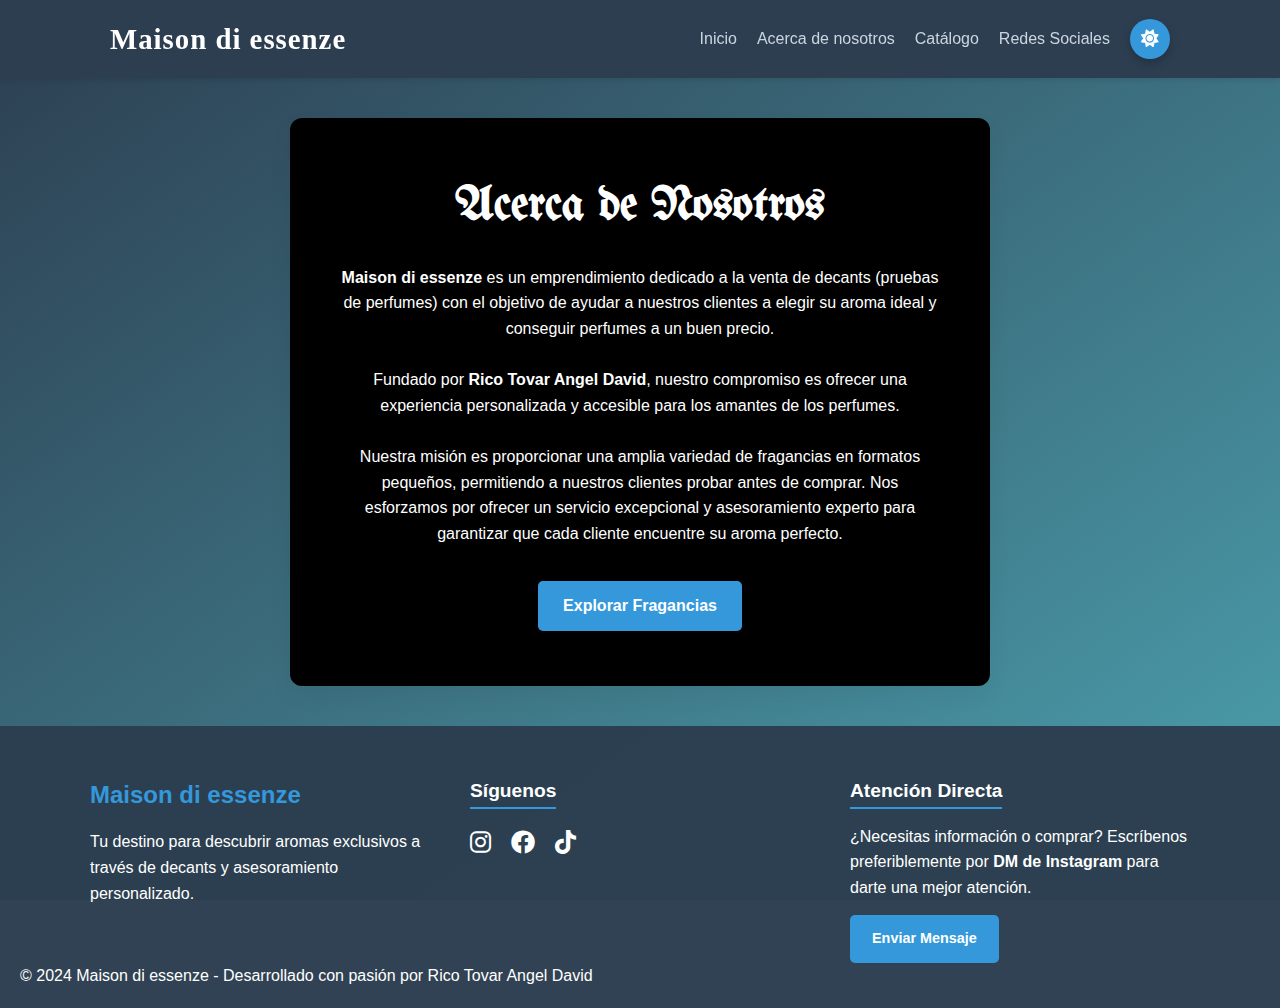
<file: about.html>
<!DOCTYPE html>
<html lang="en">
<head>
    <meta charset="UTF-8">
    <meta name="viewport" content="width=device-width, initial-scale=1.0">
    <title>Conócenos | Maison di essenze</title>
    <link rel="stylesheet" href="https://cdnjs.cloudflare.com/ajax/libs/font-awesome/6.0.0/css/all.min.css">
    <link href="https://fonts.googleapis.com/css2?family=UnifrakturMaguntia&family=Open+Sans:wght@300..800&display=swap" rel="stylesheet">
    <link rel="stylesheet" href="css/styles.css">
</head>
<body>
    <header>
        <nav class="navbar">
            <a href="index.html" style="text-decoration: none;">
                <h1 class="Empresa">Maison di essenze</h1>
            </a>
            
            <button class="menu-toggle" id="mobile-menu">
                <i class="fas fa-bars"></i>
            </button>
            
            <ul class="nav-list" id="nav-list">
    <li><a href="index.html">Inicio</a></li>
    <li><a href="about.html">Acerca de nosotros</a></li>
    <li><a href="catalogo.html">Catálogo</a></li>
    <li><a href="redessociales.html">Redes Sociales</a></li>
    <li>
        <button id="theme-toggle" class="theme-btn">
            <i class="fas fa-sun"></i>
        </button>
    </li>
</ul>
        </nav>
    </header>

    <main class="contenido">
        <section class="portada">
            <h1 style="font-family: 'UnifrakturMaguntia', serif; font-size: 3rem; margin-bottom: 20px;">Acerca de Nosotros</h1>
            
            <p><strong>Maison di essenze</strong> es un emprendimiento dedicado a la venta de decants (pruebas de perfumes) con el objetivo de ayudar a nuestros clientes a elegir su aroma ideal y conseguir perfumes a un buen precio.</p>
            <br>
            <p>Fundado por <strong>Rico Tovar Angel David</strong>, nuestro compromiso es ofrecer una experiencia personalizada y accesible para los amantes de los perfumes.</p>
            <br>
            <p>Nuestra misión es proporcionar una amplia variedad de fragancias en formatos pequeños, permitiendo a nuestros clientes probar antes de comprar. Nos esforzamos por ofrecer un servicio excepcional y asesoramiento experto para garantizar que cada cliente encuentre su aroma perfecto.</p>
            
            <div style="margin-top: 30px;">
                <a href="catalogo.html" class="btn-primary">Explorar Fragancias</a>
            </div>
        </section>
    </main>

    <footer class="main-footer">
        <div class="footer-container">
            <div class="footer-section">
                <h2 class="footer-logo">Maison di essenze</h2>
                <p>Tu destino para descubrir aromas exclusivos a través de decants y asesoramiento personalizado.</p>
            </div>

            <div class="footer-section">
                <h3>Síguenos</h3>
                <div class="social-links">
                    <a href="https://www.instagram.com/maison_di_essenze?igsh=MTExNnZ4ODM0Mm5jdw==" target="_blank" title="Instagram"><i class="fab fa-instagram"></i></a>
                    <a href="https://www.facebook.com/share/1LDHAR3dry/" target="_blank" title="Facebook"><i class="fab fa-facebook"></i></a>
                    <a href="https://www.tiktok.com/@maison.di.essenze" target="_blank" title="TikTok"><i class="fab fa-tiktok"></i></a>
                </div>
            </div>

            <div class="footer-section">
                <h3>Atención Directa</h3>
                <p>¿Necesitas información o comprar? Escríbenos preferiblemente por <strong>DM de Instagram</strong> para darte una mejor atención.</p>
                <a href="https://www.instagram.com/maison_di_essenze?igsh=MTExNnZ4ODM0Mm5jdw==" class="btn-footer">Enviar Mensaje</a>
            </div>
        </div>
        
        <div class="footer-bottom">
            <p>&copy; 2024 Maison di essenze - Desarrollado con pasión por Rico Tovar Angel David</p>
        </div>
    </footer>

    <script src="JS/actiones.js"></script>
</body>
</html>
</file>
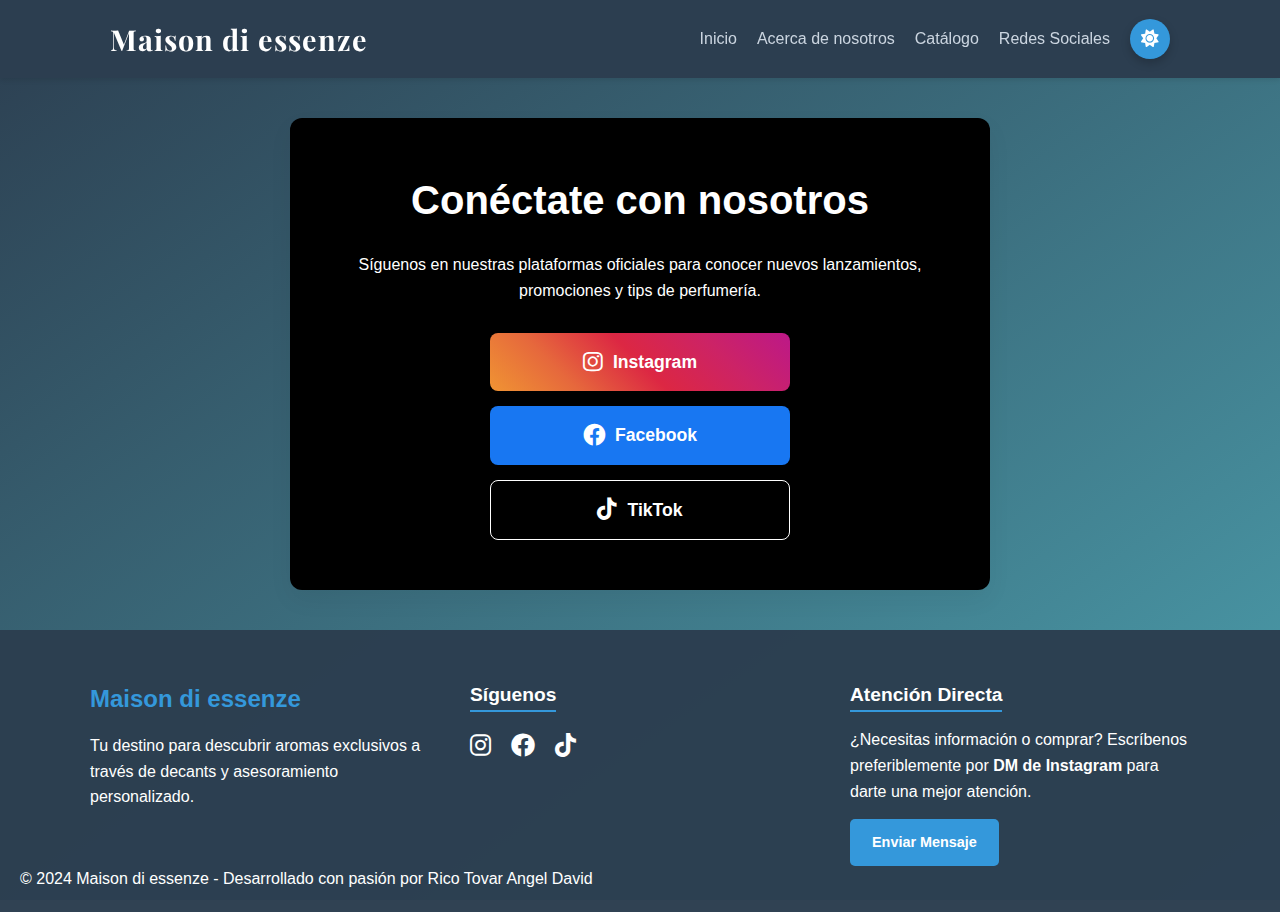
<file: redessociales.html>
<!DOCTYPE html>
<html lang="en">
<head>
    <meta charset="UTF-8">
    <meta name="viewport" content="width=device-width, initial-scale=1.0">
    <title>Redes Sociales - Maison di essenze</title>
    <link rel="stylesheet" href="https://cdnjs.cloudflare.com/ajax/libs/font-awesome/6.0.0/css/all.min.css">
    <link href="https://fonts.googleapis.com/css2?family=UnifrakturMaguntia&family=Playfair+Display:wght@700&display=swap" rel="stylesheet">
    <link rel="stylesheet" href="css/styles.css">
</head>
<body>
    
    <header>
        <nav class="navbar">
            <a href="index.html" style="text-decoration: none;">
                <h1 class="Empresa">Maison di essenze</h1>
            </a>
            
            <button class="menu-toggle" id="mobile-menu">
                <i class="fas fa-bars"></i>
            </button>
            
           <ul class="nav-list" id="nav-list">
    <li><a href="index.html">Inicio</a></li>
    <li><a href="about.html">Acerca de nosotros</a></li>
    <li><a href="catalogo.html">Catálogo</a></li>
    <li><a href="redessociales.html">Redes Sociales</a></li>
    <li>
        <button id="theme-toggle" class="theme-btn">
            <i class="fas fa-sun"></i>
        </button>
    </li>
</ul>
        </nav>
    </header>

    <main class="contenido">
        <section class="portada">
            <h1 class="titulo-goth">Conéctate con nosotros</h1>
            <p>Síguenos en nuestras plataformas oficiales para conocer nuevos lanzamientos, promociones y tips de perfumería.</p>
            
            <div class="contenedor-redes-lista">
                <a href="https://www.instagram.com/maison_di_essenze?igsh=MTExNnZ4ODM0Mm5jdw==" target="_blank" class="btn-red-social instagram">
                    <i class="fab fa-instagram"></i> Instagram
                </a>
                <a href="https://www.facebook.com/share/1LDHAR3dry/" target="_blank" class="btn-red-social facebook">
                    <i class="fab fa-facebook"></i> Facebook
                </a>
                <a href="https://www.tiktok.com/@maison.di.essenze" target="_blank" class="btn-red-social tiktok">
                    <i class="fab fa-tiktok"></i> TikTok
                </a>
            </div>
        </section>
    </main>

    <footer class="main-footer">
        <div class="footer-container">
            <div class="footer-section">
                <h2 class="footer-logo">Maison di essenze</h2>
                <p>Tu destino para descubrir aromas exclusivos a través de decants y asesoramiento personalizado.</p>
            </div>

            <div class="footer-section">
                <h3>Síguenos</h3>
                <div class="social-links">
                    <a href="https://www.instagram.com/maison_di_essenze?igsh=MTExNnZ4ODM0Mm5jdw==" target="_blank" title="Instagram"><i class="fab fa-instagram"></i></a>
                    <a href="https://www.facebook.com/share/1LDHAR3dry/" target="_blank" title="Facebook"><i class="fab fa-facebook"></i></a>
                    <a href="https://www.tiktok.com/@maison.di.essenze" target="_blank" title="TikTok"><i class="fab fa-tiktok"></i></a>
                </div>
            </div>

            <div class="footer-section">
                <h3>Atención Directa</h3>
                <p>¿Necesitas información o comprar? Escríbenos preferiblemente por <strong>DM de Instagram</strong> para darte una mejor atención.</p>
                <a href="https://www.instagram.com/maison_di_essenze?igsh=MTExNnZ4ODM0Mm5jdw==" class="btn-footer">Enviar Mensaje</a>
            </div>
        </div>
        
        <div class="footer-bottom">
            <p>&copy; 2024 Maison di essenze - Desarrollado con pasión por Rico Tovar Angel David</p>
        </div>
    </footer>

    <script src="JS/actiones.js"></script>
</body>
</html>
</file>
<file: css/styles.css>
/* PROYECTO: Maison di essenze
    ESTRUCTURA DE ESTILOS ORGANIZADA
*/

/* --- 1. CONFIGURACIÓN GLOBAL & VARIABLES --- */
/* PROYECTO: Maison di essenze - ESTILOS CON MODO CLARO/OSCURO */

/* --- 1. CONFIGURACIÓN GLOBAL & VARIABLES --- */
:root {
    --primary-color: #2c3e50;
    --accent-color: #3498db;
    /* Colores para el degradado (Modo Oscuro por defecto) */
    --gradient-start: #2c3e50; 
    --gradient-end: #4ca1af;   
    --text-color: #ffffff; /* Texto por defecto en fondo oscuro */
    --white: #ffffff;
    --black: #000000;
    --card-bg: #ffffff;    /* Fondo de las tarjetas de perfumes */
    --portada-bg: #000000; /* Fondo de la sección negra central */
}

/* --- VARIABLES PARA MODO CLARO --- */
body.light-mode {
    --gradient-start: #e0eafc; /* Azul muy claro */
    --gradient-end: #cfdef3;   /* Grisáceo azulado suave */
    --text-color: #2c3e50;
    --portada-bg: rgba(255, 255, 255, 0.9); /* Blanco elegante para la portada */
    --primary-color: #34495e;
}

* {
    margin: 0;
    padding: 0;
    box-sizing: border-box;
    font-family: 'Segoe UI', Tahoma, Geneva, Verdana, sans-serif;
}

body {
    background: linear-gradient(to bottom right, var(--gradient-start), var(--gradient-end));
    background-attachment: fixed;
    color: var(--text-color);
    line-height: 1.6;
    display: flex;
    flex-direction: column;
    min-height: 100vh;
    transition: background 0.5s ease, color 0.5s ease; /* Transición suave */
}

/* --- 2. HEADER Y NAVEGACIÓN --- */
header {
    background-color: var(--primary-color);
    padding: 1rem 0;
    box-shadow: 0 2px 5px rgba(0,0,0,0.1);
    position: sticky; 
    top: 0;
    z-index: 1000;
}

.navbar {
    max-width: 1100px;
    margin: 0 auto;
    display: flex;
    justify-content: space-between;
    align-items: center;
    padding: 0 20px;
}

.nav-list {
    list-style: none;
    display: flex;
    align-items: center; /* Alinea el botón circular con el texto */
}

.nav-list a {
    color: #cbd5e0;
    margin-left: 20px;
    text-decoration: none;
    font-weight: 500;
    transition: color 0.3s ease;
}

.nav-list a:hover { color: var(--white); }

/* --- ESTILO DEL BOTÓN DE TEMA (CIRCULAR) --- */
.theme-btn {
    background-color: var(--accent-color);
    color: var(--white);
    border: none;
    width: 40px;
    height: 40px;
    border-radius: 50%; /* Lo hace circular */
    cursor: pointer;
    margin-left: 20px;
    display: flex;
    justify-content: center;
    align-items: center;
    transition: transform 0.3s, background 0.3s;
    font-size: 1.1rem;
    box-shadow: 0 4px 10px rgba(0,0,0,0.2);
}

.theme-btn:hover {
    transform: rotate(30deg) scale(1.1);
}

/* --- 3. CONTENIDO PRINCIPAL --- */
.portada {
    background: var(--portada-bg); /* Cambia según el modo */
    padding: 50px;
    border-radius: 12px;
    text-align: center;
    box-shadow: 0 10px 25px rgba(0,0,0,0.2);
    max-width: 700px;
    color: var(--text-color);
    transition: background 0.5s ease;
}

/* --- 4. CATÁLOGO DE PRODUCTOS (MODO CLARO ADAPTADO) --- */
.Perfume {
    background: var(--card-bg);
    border-radius: 15px;
    padding: 25px;
    text-align: center;
    box-shadow: 0 4px 15px rgba(0,0,0,0.1);
    transition: transform 0.3s ease;
    color: #333; /* Los perfumes se ven mejor con texto oscuro siempre */
}

/* --- 7. RESPONSIVIDAD OPTIMIZADA --- */
@media (max-width: 768px) {
    .menu-toggle { display: block; }

    .nav-list {
        display: none; 
        flex-direction: column;
        position: absolute;
        top: 100%; left: 0; width: 100%;
        background-color: var(--primary-color);
        padding: 20px 0;
        text-align: center;
    }

    .nav-list.active { display: flex; } 

    /* Ajuste del botón en el menú móvil */
    .theme-btn {
        margin: 20px auto; /* Lo centra en el menú desplegable */
        width: 50px;
        height: 50px;
    }

    .nav-list a { margin: 10px 0; }
}

.navbar {
    max-width: 1100px;
    margin: 0 auto;
    display: flex;
    justify-content: space-between;
    align-items: center;
    padding: 0 20px;
}

.Empresa {
    color: var(--white);
    font-family: 'Playfair Display', serif;
    font-size: 1.8rem;
    font-weight: 700;
    letter-spacing: 1px;
}

.nav-list {
    list-style: none;
    display: flex;
}

.nav-list a {
    color: #cbd5e0;
    margin-left: 20px;
    text-decoration: none;
    font-weight: 500;
    transition: color 0.3s ease;
}

.nav-list a:hover {
    color: var(--white);
}

.menu-toggle {
    display: none; 
    background: none;
    border: none;
    color: var(--white);
    font-size: 1.8rem;
    cursor: pointer;
}

/* --- 3. CONTENIDO PRINCIPAL (HOME) --- */
.contenido {
    flex: 1;
    display: flex;
    justify-content: center;
    align-items: center;
    padding: 40px 20px;
}

.portada {
    background: var(--black);
    padding: 50px;
    border-radius: 12px;
    text-align: center;
    box-shadow: 0 10px 25px rgba(0,0,0,0.05);
    max-width: 700px;
    color: var(--white);
}

.portada h1 {
    font-size: 2.5rem;
    margin-bottom: 20px;
}

.btn-primary {
    display: inline-block;
    background-color: var(--accent-color);
    color: var(--white);
    padding: 12px 25px;
    text-decoration: none;
    border-radius: 5px;
    font-weight: bold;
    transition: transform 0.2s, background 0.3s;
    margin: 5px; /* Espaciado base entre botones */
}

.btn-primary:hover {
    background-color: #2980b9;
    transform: translateY(-2px);
}

/* --- 4. CATÁLOGO DE PRODUCTOS (GRID) --- */
.contenedor-perfumes {
    max-width: 1200px;
    margin: 40px auto;
    display: grid;
    grid-template-columns: repeat(auto-fit, minmax(280px, 1fr));
    gap: 30px;
    padding: 0 20px;
}

.Perfume {
    background: var(--white);
    border-radius: 15px;
    padding: 25px;
    text-align: center;
    box-shadow: 0 4px 15px rgba(0,0,0,0.1);
    transition: transform 0.3s ease;
    display: flex;
    flex-direction: column;
    justify-content: space-between;
}

.Perfume:hover {
    transform: translateY(-10px);
    box-shadow: 0 10px 25px rgba(0,0,0,0.2);
}

.imagen-perfume {
    width: 100%;
    height: 250px;
    object-fit: contain;
    margin-bottom: 20px;
}

.Perfume h3 {
    font-family: 'UnifrakturMaguntia', serif; /* Cambiamos la fuente aquí */
    color: var(--primary-color);
    text-transform: none; /* En fuentes góticas, a veces es mejor no forzar mayúsculas */
    font-size: 1.8rem;    /* Estas fuentes suelen verse más pequeñas, puedes subir el tamaño */
    margin-bottom: 10px;
    letter-spacing: 2px;  /* Para que sea más legible */
}
.Perfume p {
    font-family: 'Open Sans', sans-serif;
    font-size: 16px;
    color: var(--color-primary);
    line-height: 1.5;
}

.btn-precio {
    background-color: var(--primary-color);
    color: var(--white);
    border: none;
    padding: 10px 20px;
    border-radius: 5px;
    cursor: pointer;
    font-weight: bold;
}
/*REDES SOCIALES*/
.contenedor-redes-lista {
    display: flex;
    flex-direction: column;
    gap: 15px;
    margin-top: 30px;
    align-items: center;
}

.btn-red-social {
    width: 100%;
    max-width: 300px;
    padding: 15px;
    border-radius: 8px;
    text-decoration: none;
    color: white;
    font-weight: bold;
    display: flex;
    align-items: center;
    justify-content: center;
    gap: 10px;
    font-size: 1.1rem;
    transition: 0.3s;
}

.btn-red-social i { font-size: 1.4rem; }

.instagram { background: linear-gradient(45deg, #f09433, #e6683c, #dc2743, #cc2366, #bc1888); }
.facebook  { background-color: #1877f2; }
.tiktok    { background-color: #000000; border: 1px solid #fff; }

.btn-red-social:hover { transform: scale(1.05); filter: brightness(1.1); }
/* --- 5. VENTANAS MODALES (PRECIOS) --- */
.modal-precio {
    display: none;
    position: fixed;
    z-index: 2000;
    left: 0;
    top: 0;
    width: 100%;
    height: 100%;
    background-color: rgba(0,0,0,0.8);
    backdrop-filter: blur(5px);
}

.modal-contenido {
    background-color: var(--white);
    margin: 10% auto;
    padding: 30px;
    border-radius: 15px;
    width: 90%;
    max-width: 400px;
    text-align: center;
    position: relative;
    animation: aparecer 0.3s ease;
}

@keyframes aparecer {
    from { transform: scale(0.8); opacity: 0; }
    to { transform: scale(1); opacity: 1; }
}

.cerrar-modal {
    position: absolute;
    top: 10px;
    right: 20px;
    font-size: 28px;
    cursor: pointer;
    color: #666;
}

.precio-final {
    font-size: 1.2rem;
    font-weight: bold;
    color: var(--primary-color);
    margin-top: 15px;
}

/* --- 6. FOOTER PRINCIPAL --- */
.main-footer {
    background-color: rgba(44, 62, 80, 0.98);
    color: var(--white);
    padding: 50px 20px 20px;
    margin-top: auto;
}

.footer-container {
    max-width: 1100px;
    margin: 0 auto;
    display: grid;
    grid-template-columns: repeat(auto-fit, minmax(250px, 1fr));
    gap: 40px;
}

.footer-section h2 { color: var(--accent-color); margin-bottom: 15px; }

.footer-section h3 {
    font-size: 1.2rem;
    margin-bottom: 15px;
    border-bottom: 2px solid var(--accent-color);
    display: inline-block;
}

.social-links { display: flex; gap: 20px; }

.social-links a {
    color: var(--white);
    font-size: 1.5rem;
    transition: 0.3s;
}

.social-links a:hover { color: var(--accent-color); transform: translateY(-3px); }
.btn-footer {
    display: inline-block;
    background-color: var(--accent-color); /* El azul que definimos */
    color: var(--white);
    padding: 10px 20px;
    margin-top: 15px;
    text-decoration: none;
    border-radius: 5px;
    font-weight: bold;
    font-size: 0.9rem;
    transition: all 0.3s ease;
    border: 2px solid transparent;
}

.btn-footer:hover {
    background-color: transparent;
    border-color: var(--accent-color);
    color: var(--accent-color);
    transform: translateY(-3px);
    box-shadow: 0 5px 15px rgba(52, 152, 219, 0.3);
}

/* Ajuste para que en móviles sea más fácil de tocar */
@media (max-width: 768px) {
    .btn-footer {
        display: block;
        width: fit-content;
        margin: 15px auto 0 auto; /* Lo centra en el footer móvil */
        padding: 12px 25px;
    }
}
/*btn*/
/* --- 7. RESPONSIVIDAD (TABLETS & MÓVILES) --- */
@media (max-width: 768px) {
    .menu-toggle { display: block; }

    .nav-list {
        display: none; 
        flex-direction: column;
        position: absolute;
        top: 100%;
        left: 0;
        width: 100%;
        background-color: var(--primary-color);
        padding: 20px 0;
        text-align: center;
        box-shadow: 0 5px 10px rgba(0,0,0,0.2);
    }

    .nav-list.active { display: flex; } 

    .nav-list a { margin: 15px 0; font-size: 1.1rem; }

    /* ACOMODO DE BOTONES EN PORTADA */
    .portada .btn-primary {
        display: block;      /* Fuerza uno debajo del otro */
        width: 100%;        /* Ocupan el mismo ancho */
        max-width: 280px;   /* Evita que se vean gigantes */
        margin: 10px auto;  /* Los centra y separa verticalmente */
    }

    .footer-container { grid-template-columns: 1fr 1fr; text-align: center; }
    .footer-section:first-child { grid-column: span 2; }
    .social-links { justify-content: center; }
}

/* --- 8. AJUSTES PARA PANTALLAS PEQUEÑAS --- */
@media (max-width: 480px) {
    .portada { padding: 30px 15px; }
    .portada h1 { font-size: 1.8rem; }
    
    /* Botones aún más adaptados a celulares mini */
    .portada .btn-primary {
        max-width: 100%; 
        font-size: 0.9rem;
    }

    .footer-container { grid-template-columns: 1fr; }
    .footer-section:first-child { grid-column: span 1; }
}
</file>
